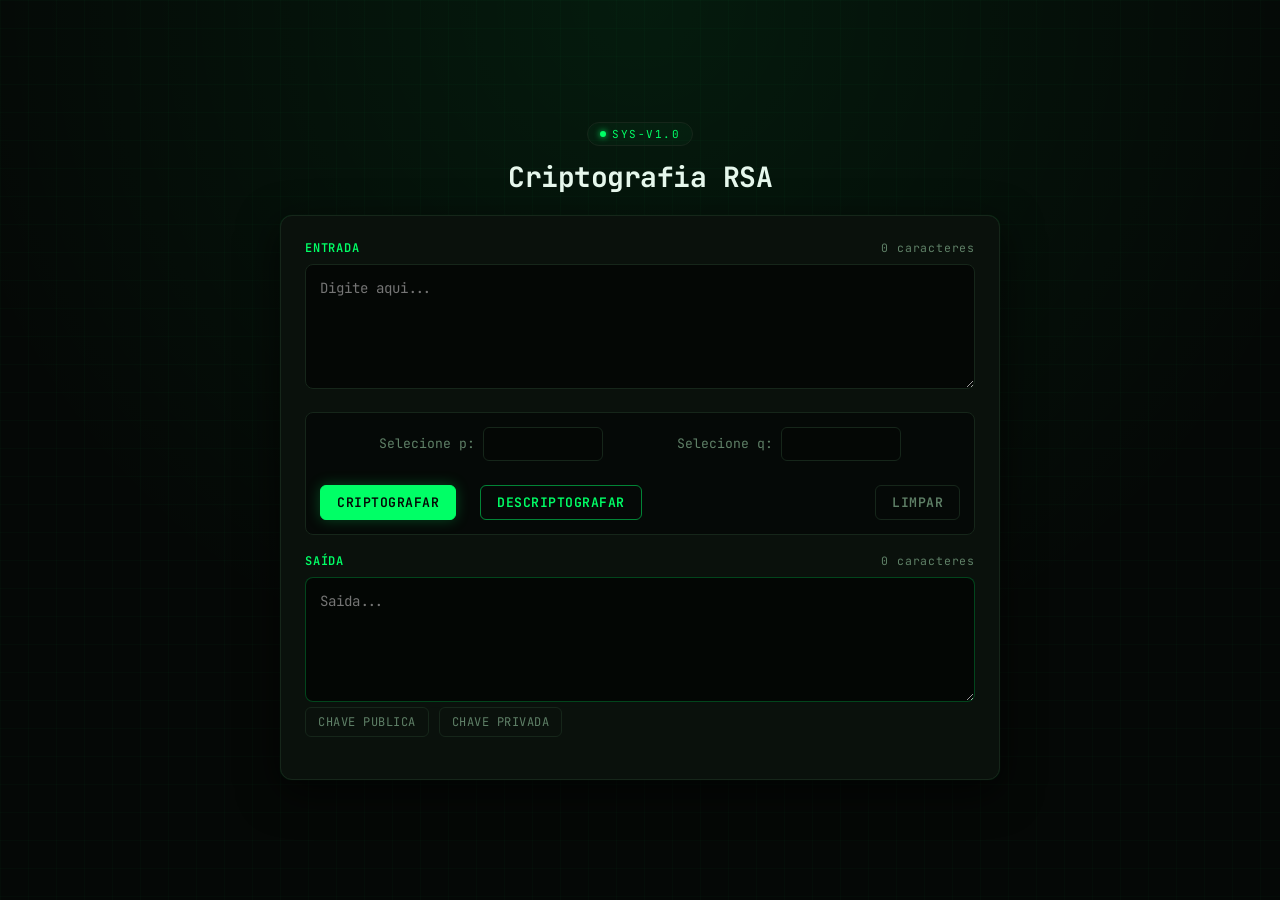
<file: frontend/index.html>
<!DOCTYPE html>
<html lang="pt-BR">
<head>
  <meta charset="UTF-8">
  <meta name="viewport" content="width=device-width, initial-scale=1.0">
  <title>Criptografia RSA</title>
  
  <!--  -->
  <link rel="preconnect" href="https://fonts.googleapis.com">
  <link rel="preconnect" href="https://fonts.gstatic.com" crossorigin>
  <link href="https://fonts.googleapis.com/css2?family=JetBrains+Mono:wght@400;500;700&display=swap" rel="stylesheet">
  
  <!-- arquivo style.css -->
  <link rel="stylesheet" href="style.css">  


</head>
  <body>

    <div class="container">
      <header class="header">
        <div class="terminal-badge">
          <span class="status-dot"></span>
          SYS-v1.0
        </div>
        <h1>Criptografia RSA</h1>
        <!-- <p>Processe suas mensagens em tempo real de forma local e segura.</p> -->
      </header>

      <main class="panel">
        <!-- Entrada -->
        <section class="box-group">
          <div class="box-label">
            <span>ENTRADA</span>
            <span id="entradaContador" class="counter">0 caracteres</span>
          </div>
          <textarea id="entradaTexto" placeholder="Digite aqui..."></textarea>
        </section>

        <!-- Configurações e Ações -->
        <section class="controls">
          <div class="config-area">
            <div class="selector-pq">
              <label for="numeroP">Selecione p: </label>
              <input type="number" id="numeroP">
            </div>
            <div class="selector-pq">
              <label for="numeroQ">Selecione q: </label>
              <input type="number" id="numeroQ">
            </div>
          </div>
          <div class="action-buttons">
            <button id="btnCripto" class="btn primary">Criptografar</button>
            <button id="btnDecripto" class="btn secondary">Descriptografar</button>
          </div>
          <div class="action-buttons">
            <button id="btnLimpa" class="btn ghost">Limpar</button>
          </div>
        </section>

        <!-- Saída -->
        <section class="box-group">
          <div class="box-label">
            <span>SAÍDA</span>
            <span id="saidaContador" class="counter">0 caracteres</span>
          </div>
          <div class="output-wrapper">
            <textarea id="saidaTexto" readonly placeholder="Saida..."></textarea>
          </div>

            <button id="btnPublico" class="btn chaves">Chave Publica</button>
            <button id="btnPrivado" class="btn chaves">Chave Privada</button>
        </section>
      </main>
    </div>

    <div id="Feedback" class="feedback"></div>
    <!-- arquivo JavaScript. script.js -->
  
    <script src="script.js"></script>
  </body>
</html>
</file>
<file: frontend/style.css>
:root {
    --bg-main: #050806;
    --bg-panel: #0a110c;
    --bg-input: #040705;
    --border: #16261a;
    --border-focus: #00ff66;
    --primary: #00ff66;
    --primary-glow: rgba(0, 255, 102, 0.2);
    --primary-hover: #00cc52;
    --text-main: #e6f7ec;
    --text-muted: #5f8067;
    --font-mono: 'JetBrains Mono', monospace;
}

* {
    box-sizing: border-box;
    margin: 0;
    padding: 0;
}

body {
    background-color: var(--bg-main);
    color: var(--text-main);
    font-family: var(--font-mono);
    min-height: 100vh;
    display: flex;
    flex-direction: column;
    justify-content: center;
    align-items: center;
    padding: 20px;
    background-image: 
    radial-gradient(circle at 50% 0%, rgba(0, 255, 102, 0.08) 0%, transparent 65%),
    linear-gradient(rgba(0, 255, 102, 0.02) 1px, transparent 1px),
    linear-gradient(90deg, rgba(0, 255, 102, 0.02) 1px, transparent 1px);
    background-size: 100% 100%, 28px 28px, 28px 28px;
}

.container {
    width: 100%;
    max-width: 720px;
}

.header {
    text-align: center;
    margin-bottom: 20px;
}

.terminal-badge {
    display: inline-flex;
    align-items: center;
    gap: 6px;
    font-size: 11px;
    color: var(--primary);
    border: 1px solid var(--border);
    background: rgba(0, 255, 102, 0.03);
    padding: 4px 12px;
    border-radius: 999px;
    margin-bottom: 12px;
    letter-spacing: 1.5px;
    text-transform: uppercase;
}

.status-dot {
    width: 6px;
    height: 6px;
    border-radius: 50%;
    background: var(--primary);
    box-shadow: 0 0 6px var(--primary);
    animation: pulse 2s infinite ease-in-out;
}

@keyframes pulse {
    0%, 100% { opacity: 1; transform: scale(1); }
    50% { opacity: 0.4; transform: scale(0.85); }
}

.header h1 {
    font-size: clamp(1.3rem, 4vw, 1.75rem);
    color: var(--text-main);
    font-weight: 700;
    letter-spacing: -0.5px;
    margin-bottom: 6px;
}

.header p {
    font-size: 0.85rem;
    color: var(--text-muted);
}

.panel {
    background: var(--bg-panel);
    border: 1px solid var(--border);
    border-radius: 12px;
    padding: 24px;
    box-shadow: 0 12px 40px rgba(0, 0, 0, 0.7), 0 0 1px rgba(0, 255, 102, 0.2);
}

.box-group {
    margin-bottom: 18px;
}

.box-label {
    display: flex;
    justify-content: space-between;
    align-items: center;
    font-size: 0.75rem;
    font-weight: 600;
    letter-spacing: 0.8px;
    color: var(--primary);
    margin-bottom: 8px;
}

.counter {
    color: var(--text-muted);
    font-weight: 400;
    font-size: 0.72rem;
}

textarea {
    width: 100%;
    height: 125px;
    background: var(--bg-input);
    border: 1px solid var(--border);
    border-radius: 8px;
    color: var(--text-main);
    font-family: var(--font-mono);
    font-size: 0.88rem;
    padding: 14px;
    resize: vertical;
    outline: none;
    transition: all 0.2s ease;
    line-height: 1.4;
}

textarea:focus {
    border-color: var(--border-focus);
    box-shadow: 0 0 12px var(--primary-glow);
}

.controls {
    display: flex;
    flex-wrap: wrap;
    gap: 24px;
    align-items: center;
    justify-content: space-between;
    margin: 18px 0;
    padding: 14px;
    background: rgba(4, 7, 5, 0.7);
    border: 1px solid var(--border);
    border-radius: 8px;
}

.config-area {
    display: flex;
    flex-wrap: wrap;
    align-items: center;
    justify-content: space-evenly;
    gap: 16px;
    width: 100%;
}

.selector-pq {
    display: flex;
    align-items: center;
    gap: 8px;
    font-size: 0.82rem;
    color: var(--text-muted);
}

.method-selector {
    display: flex;
    align-items: center;
    gap: 8px;
    font-size: 0.82rem;
    color: var(--text-muted);
}

select, input[type="number"] {
    background: var(--bg-input);
    border: 1px solid var(--border);
    color: var(--primary);
    font-family: var(--font-mono);
    font-size: 0.82rem;
    padding: 7px 10px;
    border-radius: 6px;
    outline: none;
    transition: border-color 0.2s;
}

select:focus, input[type="number"]:focus {
    border-color: var(--primary);
}

input[type="number"] {
    width: 58px;
    text-align: center;
}

.hidden {
    display: none !important;
}

.action-buttons {
    display: flex;
    justify-content: space-around;
    gap: 24px;
}

.btn {
    font-family: var(--font-mono);
    font-size: 0.82rem;
    font-weight: 600;
    padding: 8px 16px;
    border-radius: 6px;
    cursor: pointer;
    display: inline-flex;
    align-items: center;
    justify-content: center;
    gap: 6px;
    transition: all 0.15s ease;
    text-transform: uppercase;
    letter-spacing: 0.5px;
}

.btn:active {
    transform: scale(0.97);
}

.btn.primary {
    background: var(--primary);
    color: #040705;
    border: 1px solid var(--primary);
    box-shadow: 0 0 14px rgba(0, 255, 102, 0.25);
}

.btn.primary:hover {
    background: var(--primary-hover);
    box-shadow: 0 0 20px rgba(0, 255, 102, 0.4);
}

.btn.secondary {
    background: transparent;
    color: var(--primary);
    border: 1px solid rgba(0, 255, 102, 0.5);
}

.btn.secondary:hover {
    background: rgba(0, 255, 102, 0.08);
    border-color: var(--primary);
}

.btn.ghost {
    background: transparent;
    color: var(--text-muted);
    border: 1px solid var(--border);
}

.btn.ghost:hover {
    color: #ff6b6b;
    border-color: rgba(255, 107, 107, 0.5);
}

.btn.chaves {
    font-size: 0.75rem;
    padding: 6px 12px;
    background: transparent;
    font-weight: 400;
    color: var(--text-muted);
    border: 1px solid var(--border);
}

.btn.chaves:hover {
    color: #6b9fff;
    border-color: rgba(117, 107, 255, 0.5);
}

.output-wrapper {
    position: relative;
}

.output-wrapper textarea {
    color: var(--primary);
    background: #030604;
    border-color: rgba(0, 255, 102, 0.25);
    padding-right: 95px;
}

.btn-copy {
    position: absolute;
    top: 10px;
    right: 10px;
    background: rgba(10, 17, 12, 0.9);
    border: 1px solid var(--border);
    color: var(--text-muted);
    font-family: var(--font-mono);
    font-size: 0.75rem;
    padding: 6px 10px;
    border-radius: 6px;
    display: flex;
    align-items: center;
    gap: 6px;
    cursor: pointer;
    backdrop-filter: blur(4px);
    transition: all 0.2s;
}

.btn-copy:hover {
    border-color: var(--primary);
    color: var(--primary);
    background: rgba(0, 255, 102, 0.08);
}

.btn-copy.copied {
    background: var(--primary);
    color: #040705;
    border-color: var(--primary);
}

.feedback {
    position: fixed;
    bottom: 24px;      /* Distância do rodapé */
    right: 24px;       /* Distância da lateral direita */
    background-color: #e74c3c; /* Vermelho */
    color: white;
    padding: 16px 24px;
    border-radius: 8px;
    font-weight: bold;
    box-shadow: 0 4px 12px rgba(0, 0, 0, 0.3);
    z-index: 9999;     /* Garante que fique por cima de tudo */
    
    /* Configuração de animação (invisível por padrão) */
    opacity: 0;
    visibility: hidden;
    transform: translateY(20px); /* Começa um pouco abaixo para o efeito de subir */
    transition: opacity 0.3s, visibility 0.3s, transform 0.3s;
}

/* Classe ativada pelo JavaScript para exibir o aviso */
.feedback.show {
    opacity: 1;
    visibility: visible;
    transform: translateY(0);
}

@media (max-width: 640px) {
    .controls {
    flex-direction: column;
    align-items: stretch;
    }
    .config-area {
    width: 100%;
    justify-content: space-between;
    }
    .action-buttons {
    width: 100%;
    }
    .action-buttons .btn {
    flex: 1;
    padding: 8px 6px;
    font-size: 0.75rem;
    }
}

/* 1. Alterar o tamanho e remover setas no Firefox */
#numeroQ {
    width: 120px;   /* Define a largura da caixa */
    height: 34px;   /* Define a altura da caixa */
    padding: 4px;   /* Espaçamento interno para o número não colar na borda */
    font-size: 16px;/* Aumenta o tamanho do número digitado */
    
    /* Remove as setas no Firefox */
    -moz-appearance: textfield;
    appearance: textfield;
}

/* 2. Remover as setas no Chrome, Safari, Edge e Opera */
#numeroQ::-webkit-outer-spin-button,
#numeroQ::-webkit-inner-spin-button {
    -webkit-appearance: none;
    margin: 0;
}


#numeroP {
    width: 120px;   /* Define a largura da caixa */
    height: 34px;   /* Define a altura da caixa */
    padding: 4px;   /* Espaçamento interno para o número não colar na borda */
    font-size: 16px;/* Aumenta o tamanho do número digitado */
    
    /* Remove as setas no Firefox */
    -moz-appearance: textfield;
    appearance: textfield;
}

/* 2. Remover as setas no Chrome, Safari, Edge e Opera */
#numeroP::-webkit-outer-spin-button,
#numeroP::-webkit-inner-spin-button {
    -webkit-appearance: none;
    margin: 0;
}
</file>
